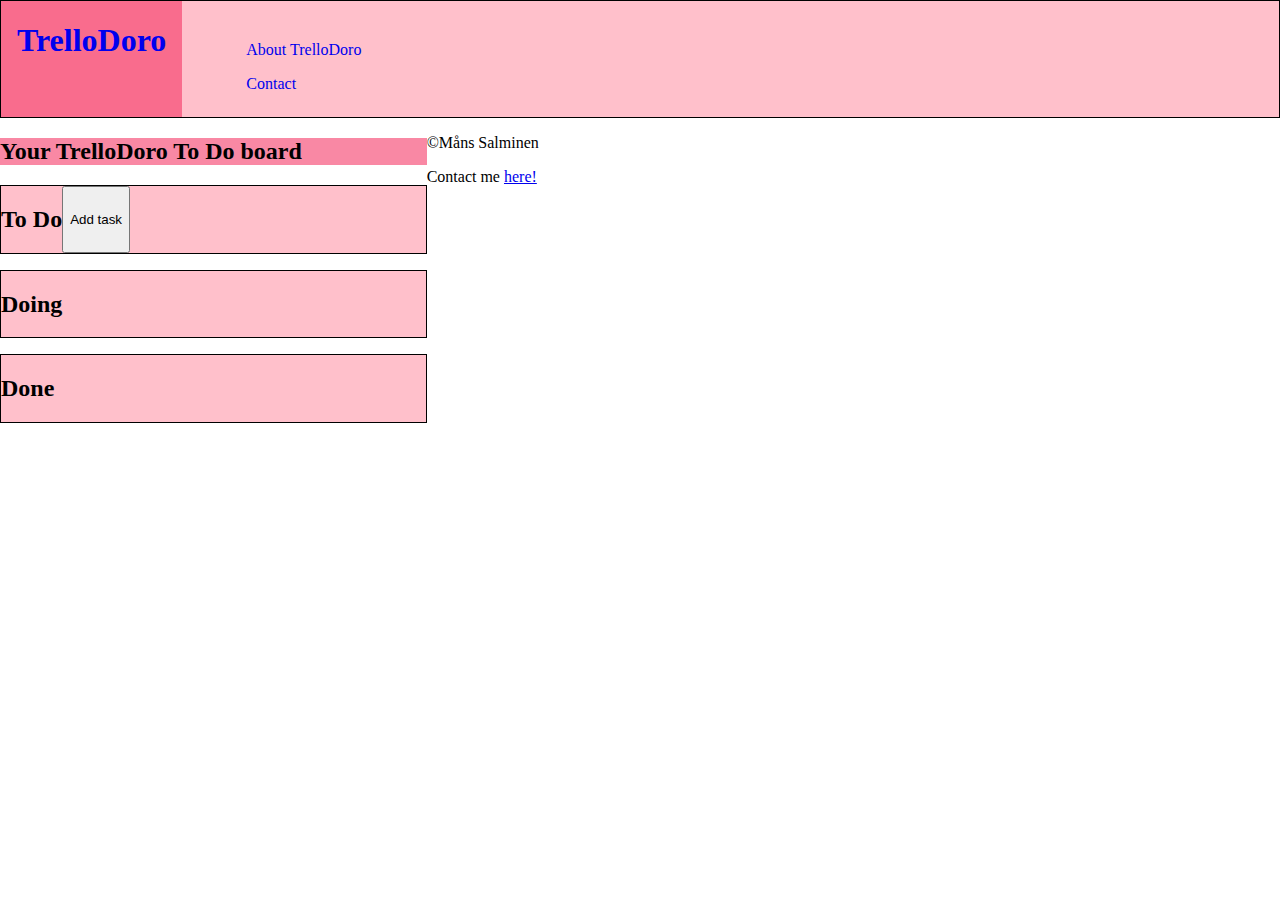
<file: index.html>
<!DOCTYPE html>
<html lang="en">
<head>
    <meta charset="UTF-8">
    <meta name="viewport" content="width=device-width, initial-scale=1.0">
    <meta http-equiv="refresh" content="0; url=home.html"/>
    <meta name="robots" content="nofollow">
    <title>Redirecting...</title>
</head>
<body>
    
</body>
</html>
</file>
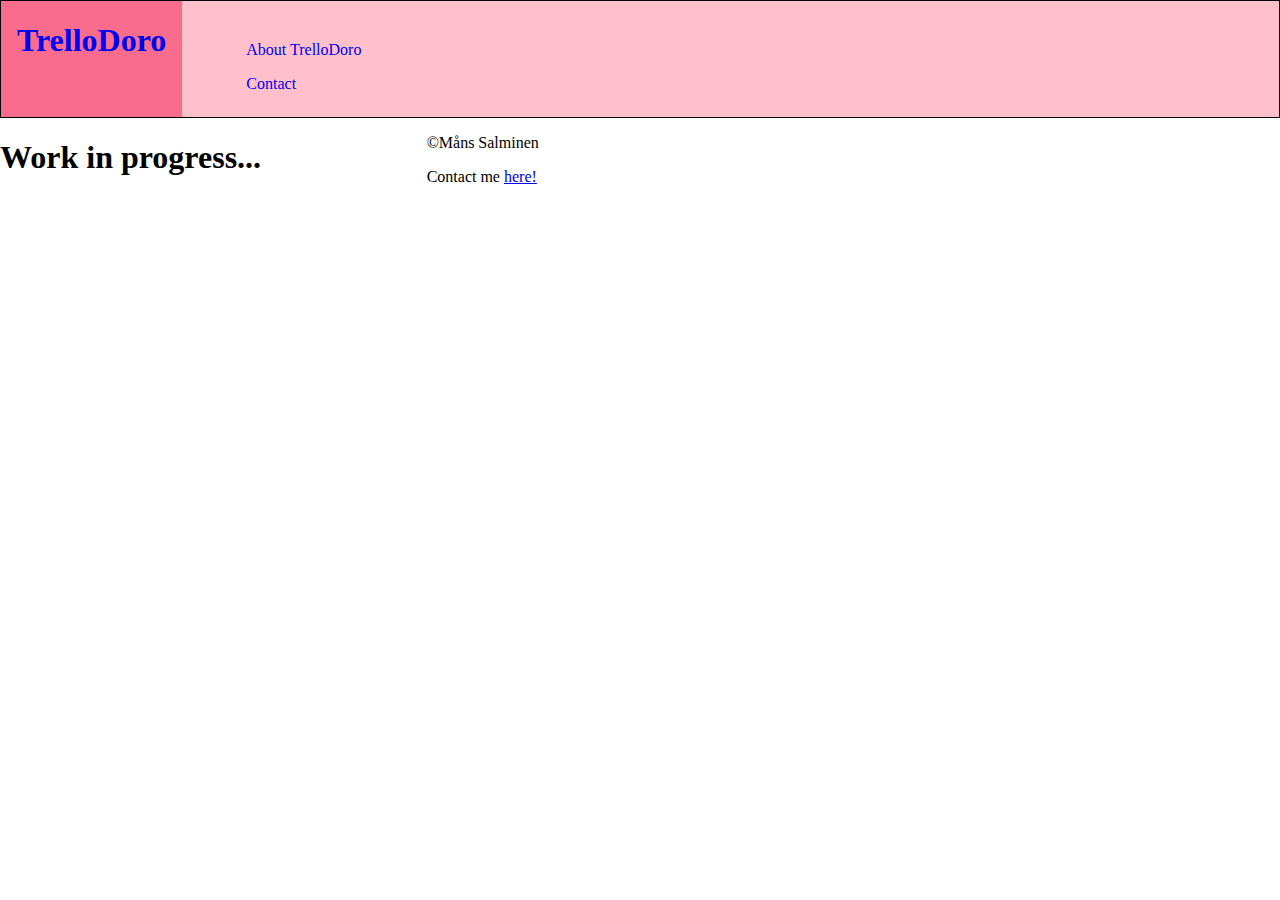
<file: contact.html>
<!DOCTYPE html>
<html lang="en">
  <head>
    <meta charset="UTF-8" />
    <meta name="viewport" content="width=device-width, initial-scale=1.0" />
    <title>TrelloDoro || Contact</title>
    <link rel="stylesheet" href="styles.css" />
  </head>
  <body>
    <header>
      <section class="header-section">
        <h1><a href="home.html">TrelloDoro</a></h1>
      </section>

      <nav>
        <ul>
          <li><a href="about.html">About TrelloDoro</a></li>
          <li><a href="contact.html">Contact</a></li>
        </ul>
      </nav>
    </header>

    <main>
      <h1>Work in progress...</h1>
    </main>
    <footer>
      <p>&copy;Måns Salminen</p>
      <p>Contact me <a href="mailto:mans.salminen@gmail.com">here!</a></p>
    </footer>
  </body>
</html>
</file>
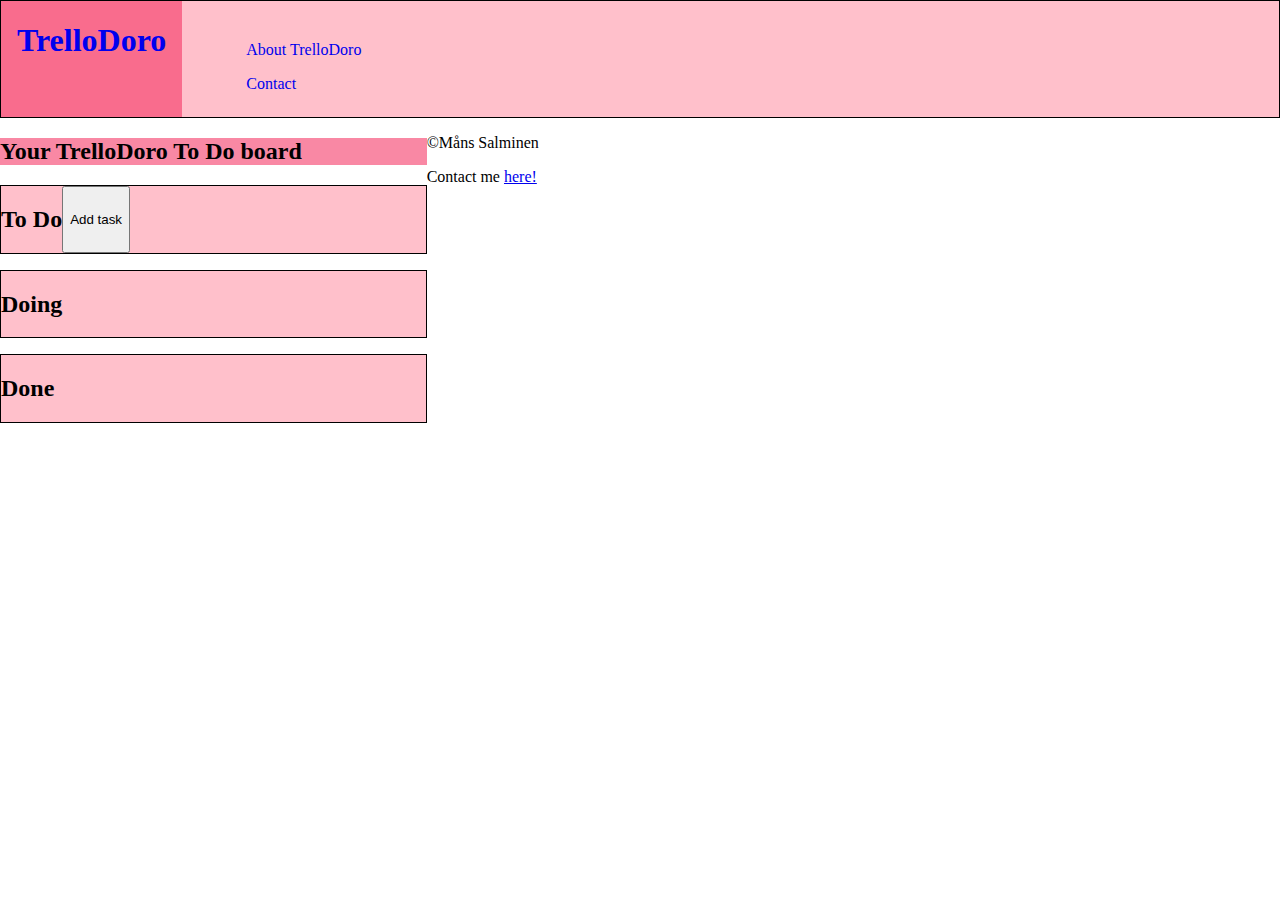
<file: home.html>
<!DOCTYPE html>
<html lang="en">
  <head>
    <meta charset="UTF-8" />
    <meta name="author" content="Måns Salminen">
    <meta name="description" content="TrelloDoro is a simple and efficient task manager that combines a Trello-style to-do board with a Pomodoro timer to boost focus and productivity ">
    <meta name="generator" content="Visual Studio Code">
    <meta name="keywords" content="HTML, CSS, JavaScript, Project, Kanban, Task manager">
    <meta name="viewport" content="width=device-width, initial-scale=1.0" />
    <title>TrelloDoro || Hem</title>
    <link rel="stylesheet" href="styles.css" />
  </head>
  <body>
    <header>
      <section class="header-section">
        <h1><a href="home.html">TrelloDoro</a></h1>
      </section>

      <nav>
        <ul>
          <li><a href="about.html">About TrelloDoro</a></li>
          <li><a href="contact.html">Contact</a></li>
        </ul>
      </nav>
    </header>

    <main>
      <section class="board-header">
        <h2>Your TrelloDoro To Do board</h2>
      </section>
      <article class="todo-list">
        <header>
          <h2>To Do</h2>
          <button id="addTaskBtn">Add task</button>
        </header>
        <ul id="task-todo"></ul>
      </article>
      <article class="doing-list">
        <header>
          <h2>Doing</h2>
        </header>
        <ul id="task-doing"></ul>
      </article>
      <article class="done-list">
        <header>
          <h2>Done</h2>
        </header>
        <ul id="task-done"></ul>
      </article>
    </main>
    <footer>
      <p>&copy;Måns Salminen</p>
      <p>Contact me <a href="mailto:mans.salminen@gmail.com">here!</a></p>
    </footer>

    <dialog id="editDialog">
      <form id="editForm" method="dialog">
        <h2>Edit task</h2>

        <label>
          <strong>Title:</strong>
          <input type="text" name="title" id="editTitle" required />
        </label>
        <br />

        <label>
          <strong>Description:</strong>
          <textarea name="desc" id="editDesc" rows="3"></textarea>
        </label>

        <label>
          <strong>Move to:</strong>
          <select id="editList">
            <option value="todo">To Do</option>
            <option value="doing">Doing</option>
            <option value="done">Done</option>
          </select>
        </label>
        <button type="submit">Save</button>
      </form>
      <section>
        <h3>Pomodoro timer</h3>
        <p>
          The <strong>Pomodoro Timer</strong> is a time management method that
          alternates between focused work sessions and breaks. You work for 25
          minutes, followed by a 5-minute short break. After completing four
          Pomodoros, you taka a longer 15 minute break. The cycle then repeats
          to maintain focus and productivity.
        </p>
        <button id="startTimer">Start timer</button>
      </section>
    </dialog>

    <script src="app.js"></script>
  </body>
</html>
</file>
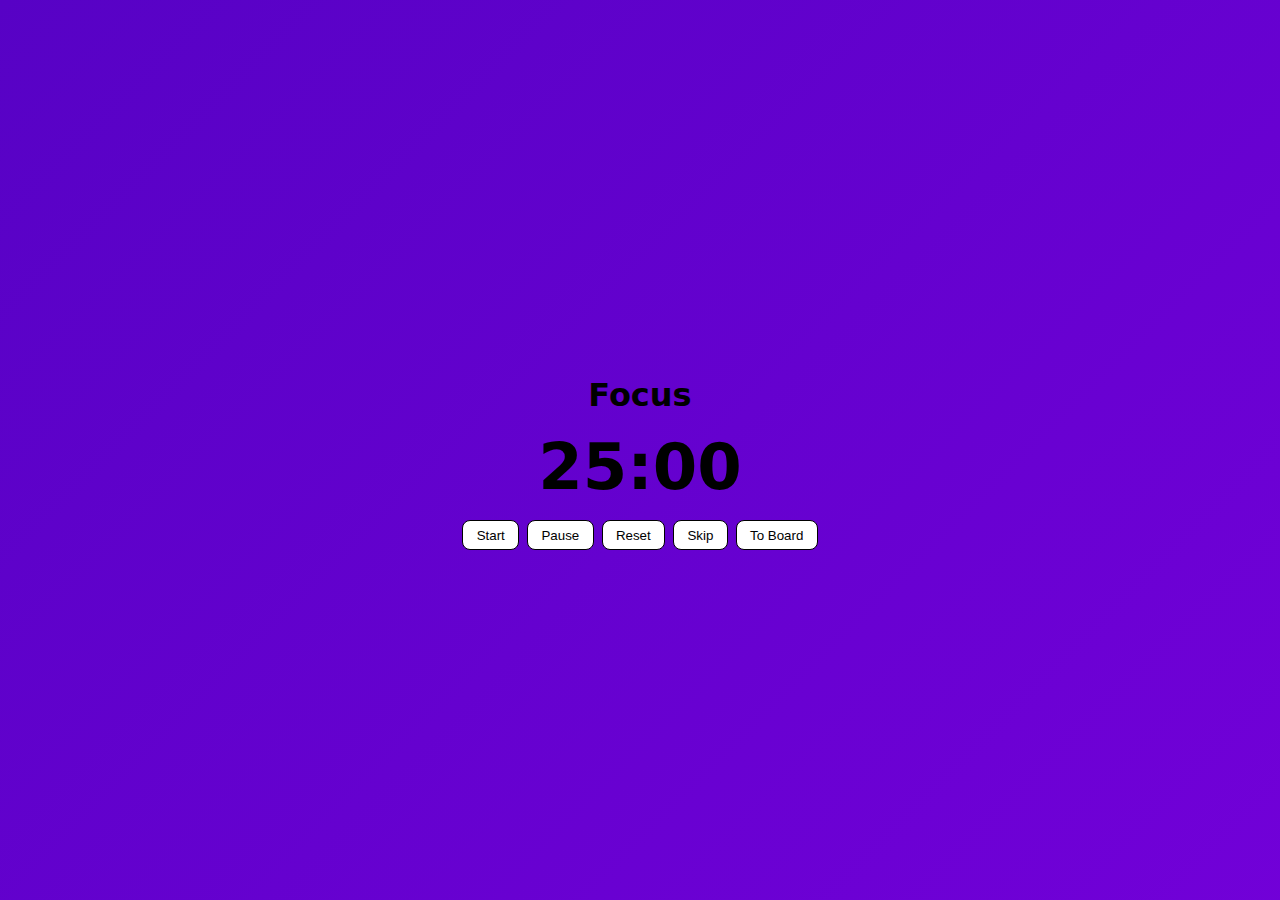
<file: timer.html>
<!DOCTYPE html>
<html lang="en">
<head>
    <meta charset="UTF-8">
    <meta name="viewport" content="width=device-width, initial-scale=1.0">
    <title>TrelloDoro || Timer</title>
    <link rel="stylesheet" href="timer.css">
</head>
<body>
    <main>
        <section class="timerCard">
            <h2 id="phase">Focus</h2>
            <p>
                <time id="time" >25:00</time>
            </p>
            <section class="funcBtns">
                <button id="startBtn">Start</button>
                <button id="pauseBtn">Pause</button>
                <button id="resetBtn">Reset</button>
                <button id="skipBtn">Skip</button>
                <button id="toBoardBtn">To Board</button>
            </section>
        </section>
    </main>
    <script src="timer.js"></script>
</body>
</html>
</file>
<file: styles.css>
body {
    margin: auto;
    padding: 0;

    display: grid;
    grid-template-columns: 1fr 1fr 1fr;
    grid-template-rows: auto 1fr auto;
}

header {
    background-color: pink;

    padding: 0;
    border: 1px solid black;
    grid-column-start: 1;
    grid-column-end: 4;

    display: flex;
}

header h1 a{
    text-decoration: none;
    padding: 0.5em;

}

nav {
    display: flex;
    justify-content: center;
    align-items: center;
    padding-left: 1em;
    padding-top: 1em;
    
}

nav li {
    padding: 0.5em;
    list-style: none;
}

nav li a {
    text-decoration: none;
}

section {
    background-color: rgba(245, 41, 92, 0.555);
    padding: 0;
    margin: 0;
    border: 0;
}
</file>
<file: timer.css>
body {
    font-family: system-ui,  sans-serif;
    display: grid;
    place-items: center;
    height: 100vh;
    margin: 0;
    color: #000000;
    
    background: linear-gradient(-45deg, #020024, #090979, #7A00DE, #5702c5);
    background-size: 400% 400%;
    animation: gradient 15s ease infinite;
}

main {
    text-align: center;
}

h2 {
    font-size: 2rem;
    margin-bottom: 0.5em;
}

time {
    display: block;
    font-size: 4rem;
    font-weight: bold;
    margin-bottom: 1rem;
}

.funcBtns {
    display: flex;
    justify-content: center;
    gap: 0.5rem;
}

button {
    padding: 0.5em 1em;
    border-radius: 8px;
    cursor: pointer;
    border: 1px solid black;
    background-color: white;
}

button:hover {
    background-color: #eee;
}

@keyframes gradient {
    0% {
        background-position: 0% 50%;
    }
    50% {
        background-position: 100% 50%;
    }
    100% {
        background-position: 0% 50%;
    }
}
</file>
